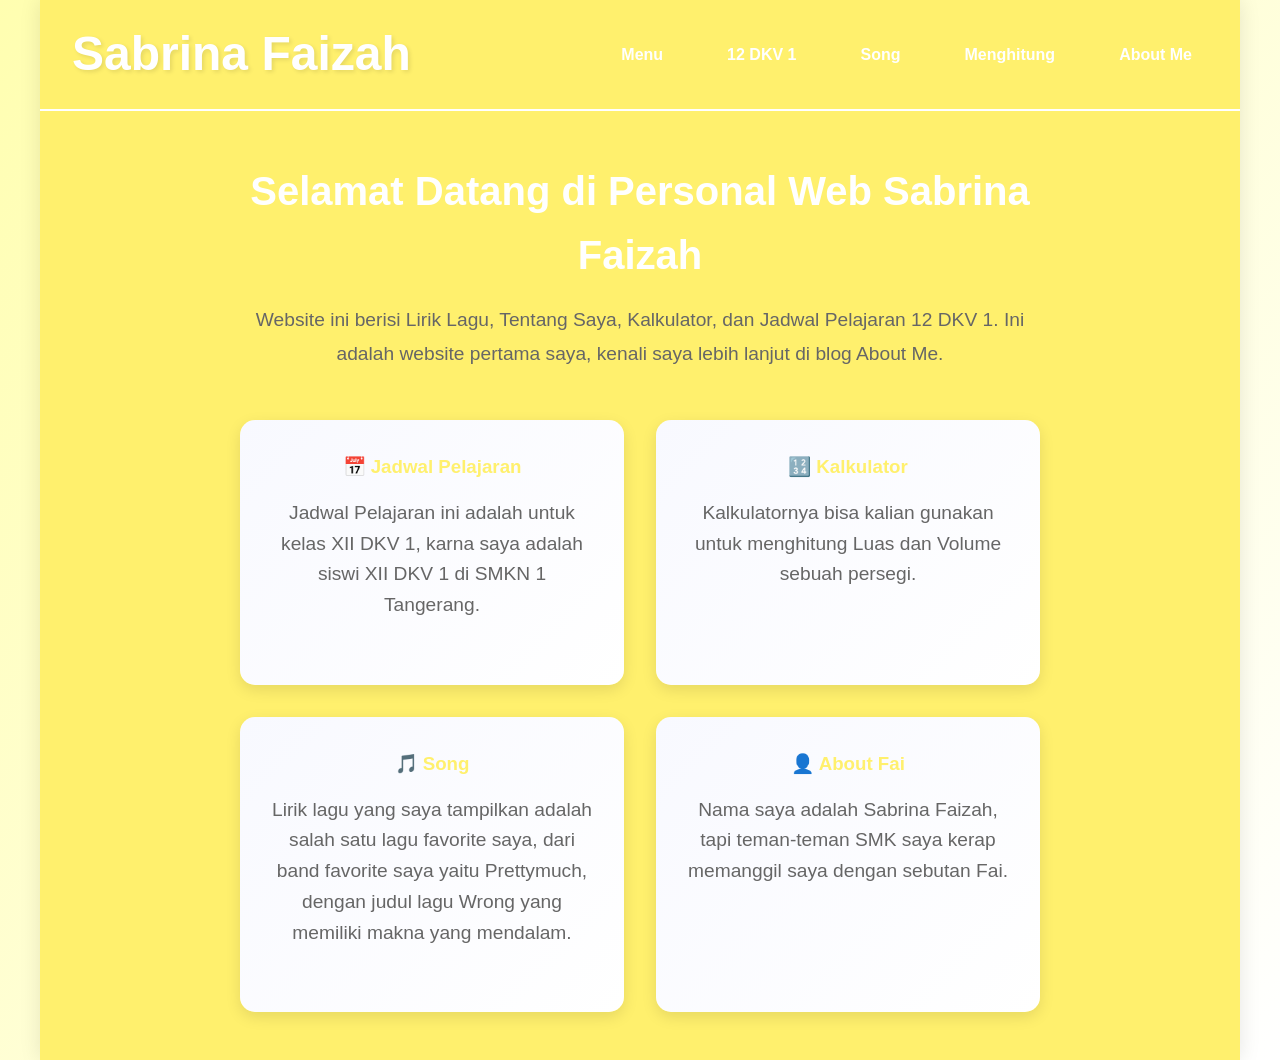
<file: index.html>
<!DOCTYPE html>
<html lang="id">
<head>
    <meta charset="UTF-8">
    <meta name="viewport" content="width=device-width, initial-scale=1.0">
    <title>Sabrina Faizah</title>
    <link rel="stylesheet" href="gaya.css">
</head>
<body>
    <div class="container">
        <!-- Header -->
        <header class="header">
            <div class="nav-container">
                <a href="index.html" class="logo">Sabrina Faizah</a>

                <!-- Desktop Menu -->
                <nav class="desktop-nav">
                    <ul class="nav-menu">
                        <li class="nav-item">
                            <a href="index.html" class="nav-link">Menu</a>
                        </li>
                        <li class="nav-item">
                            <a href="Jadwal Pelajaran XII DKV 1.html" class="nav-link">12 DKV 1</a>
                        </li>
                        <li class="nav-item">
                            <a href="Wrong - Prettymuch.html" class="nav-link">Song</a>
                        </li>
                        <li class="nav-item">
                            <a href="#" class="nav-link">Menghitung</a>
                            <div class="dropdown">
                                <a href="Hitung Luas.html" class="dropdown-link">Luas Persegi</a>
                                <a href="Hitung Volume.html" class="dropdown-link">Volume Kotak</a>
                            </div>
                        </li>
                        <li class="nav-item">
                            <a href="About Sabrina.html" class="nav-link">About Me</a>
                        </li>
                    </ul>
                </nav>

                <!-- Hamburger Menu -->
                <div class="hamburger" id="hamburger">
                    <span></span>
                    <span></span>
                    <span></span>
                </div>
            </div>
        </header>

        <!-- Mobile Menu -->
        <div class="mobile-menu" id="mobileMenu">
            <ul>
                <li><a href="index.html">Menu</a></li>
                <li><a href="Jadwal Pelajaran XII DKV 1.html">12 DKV 1</a></li>
                <li><a href="Wrong - Prettymuch.html">Song</a></li>
                <li>
                    <a href="#" onclick="toggleSubmenu(event)">Menghitung</a>
                    <ul class="mobile-submenu" id="submenu" style="display: none;">
                        <li><a href="Hitung Luas.html">Luas Persegi</a></li>
                        <li><a href="Hitung Volume.html">Volume Kotak</a></li>
                    </ul>
                </li>
                <li><a href="About Sabrina.html">About Me</a></li>
            </ul>
        </div>

        <!-- Overlay -->
        <div class="overlay" id="overlay"></div>

        <!-- Main Content -->
        <main class="main-content">
            <section class="welcome-section">
                <h1>Selamat Datang di Personal Web Sabrina Faizah</h1>
                <p>Website ini berisi Lirik Lagu, Tentang Saya, Kalkulator, dan Jadwal Pelajaran 12 DKV 1. Ini adalah website pertama saya, kenali saya lebih lanjut di blog About Me.</p>

                <div class="content-grid">
                    <div class="content-card">
                        <h3>📅 Jadwal Pelajaran</h3>
                        <p>Jadwal Pelajaran ini adalah untuk kelas XII DKV 1, karna saya adalah siswi XII DKV 1 di SMKN 1 Tangerang.</p>
                    </div>
                    <div class="content-card">
                        <h3>🔢 Kalkulator</h3>
                        <p>Kalkulatornya bisa kalian gunakan untuk menghitung Luas dan Volume sebuah persegi.</p>
                    </div>
                    <div class="content-card">
                        <h3>🎵 Song</h3>
                        <p>Lirik lagu yang saya tampilkan adalah salah satu lagu favorite saya, dari band favorite saya yaitu Prettymuch, dengan judul lagu Wrong yang memiliki makna yang mendalam.</p>
                    </div>
                    <div class="content-card">
                        <h3>👤 About Fai</h3>
                        <p>Nama saya adalah Sabrina Faizah, tapi teman-teman SMK saya kerap memanggil saya dengan sebutan Fai.</p>
                    </div>
                </div>
            </section>
        </main>
    </div>

    <script src="kode.js"></script>
</body>
</html>
</file>
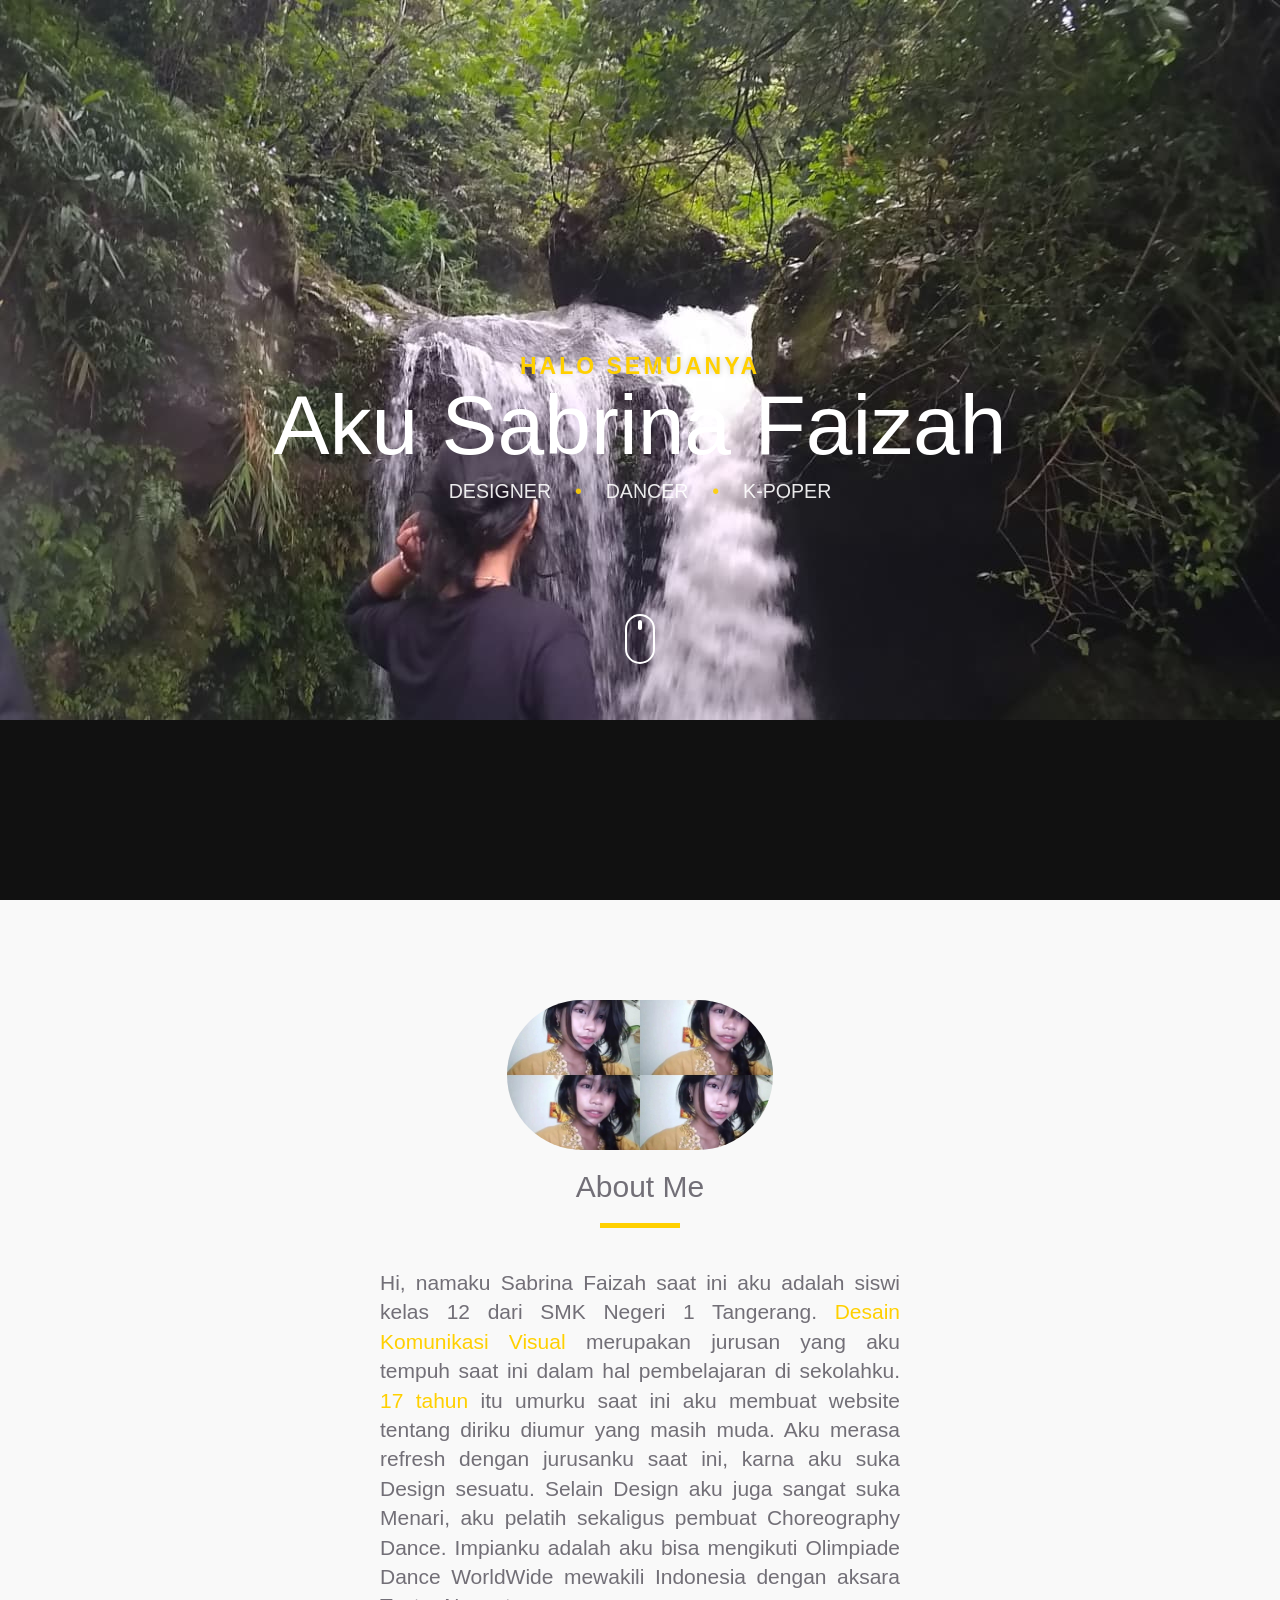
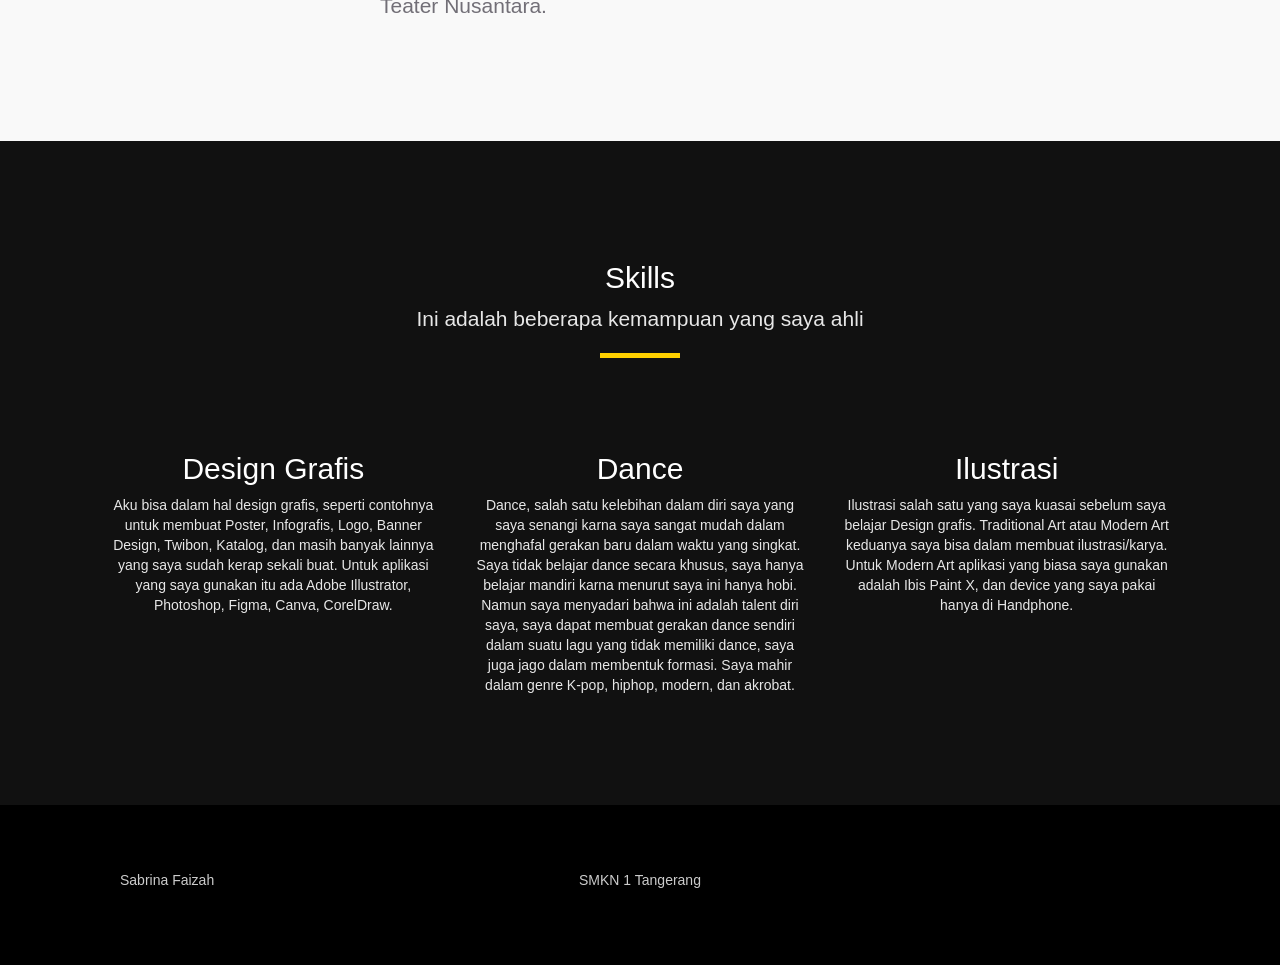
<file: About Sabrina.html>
<!DOCTYPE html>

<html lang="en">
<head>
    <meta charset="utf-8">
    <meta content="IE=edge" http-equiv="X-UA-Compatible">
    <meta content="width=device-width, initial-scale=1" name="viewport">
    <!-- The above 3 meta tags *must* come first in the head; any other head content must come *after* these tags -->
    <meta content="" name="description">
    <meta content="" name="author">
    <link href="../../favicon.ico" rel="icon">

    <title>ClearCareer</title><!-- Bootstrap core CSS -->
    <link crossorigin="anonymous" href=
    "https://maxcdn.bootstrapcdn.com/bootstrap/3.3.6/css/bootstrap.min.css"
    integrity=
    "sha384-1q8mTJOASx8j1Au+a5WDVnPi2lkFfwwEAa8hDDdjZlpLegxhjVME1fgjWPGmkzs7"
    rel="stylesheet"><!-- FontAwesome Icon Font -->
    <link href=
    "https://maxcdn.bootstrapcdn.com/font-awesome/4.4.0/css/font-awesome.min.css"
    rel="stylesheet"><!-- LinearIcons Icon Font -->
    <link href="https://cdn.linearicons.com/free/1.0.0/icon-font.min.css" rel=
    "stylesheet"><!-- Main Stylesheet -->
    <link href="css/style.css" rel="stylesheet"><!-- Timeline CSS -->
    <link href="css/timeline.css" rel="stylesheet">
</head>

<body>
    <!-- INTRO SECTION -->


    <section class="section-image">
        <div class="img-overlay"></div>
        <a href="https://github.com/izzydoesizzy/resumetemplate" target="_blank"><img style="position: absolute; top: 0; right: 0; border: 0;" src="faicurug.jpeg" data-canonical-src="https://s3.amazonaws.com/github/ribbons/forkme_right_green_007200.png"></a>
            <div class="intro">
                <div class="row">
                    <div class="col-md-12">
                        <h5>Halo Semuanya</h5>


                        <h1>Aku Sabrina Faizah</h1>


                        <p class="intro-desc"><span>Designer</span>
                        <span class="colour-splash">•</span>
                        <span>Dancer</span> <span class=
                        "colour-splash">•</span> <span>K-poper</span></p>
                    </div>
                    <!-- /col-md-12 -->
                </div>


                <div class="row">
                    <div class="col-md-8 col-md-offset-2">
                     
                    </div><!-- /col-md-8 -->
                </div><!-- /row -->
                


                <div class="bottom">
                    <a href="#about">
                    <div class="mouse-icon">
                        <div class="scroll">
                        </div>
                    </div></a>
                </div>
            </div><!-- /intro -->
    </section>
    
    
    <!-- ABOUT SECTION -->
    <section class="section-primary" id="about">
        <div class="container">
            <div class="row">
                <div class="col-md-6 col-md-offset-3 text-center">
                    <img class="profilepic" src=
                    "fai.png">

                    <h2>About Me</h2>

                    <hr>


                    <p class="lead">Hi, namaku Sabrina Faizah saat ini aku adalah siswi 
                    kelas 12 dari SMK Negeri 1 Tangerang. <span>Desain Komunikasi Visual</span>
                    merupakan jurusan yang aku tempuh saat ini dalam hal pembelajaran 
                    di sekolahku. <span>17 tahun</span> itu umurku saat ini aku membuat
                    website tentang diriku diumur yang masih muda. Aku merasa refresh 
                    dengan jurusanku saat ini, karna aku suka Design sesuatu. Selain 
                    Design aku juga sangat suka Menari, aku pelatih sekaligus pembuat
                    Choreography Dance. Impianku adalah aku bisa mengikuti Olimpiade Dance
                    WorldWide mewakili Indonesia dengan aksara Teater Nusantara.</p>
                </div><!-- /col-md-6 -->
            </div><!-- / row -->
        </div><!-- /container -->
    </section>
    <!-- SKILLS SECTION -->


    <section class="section-image" id="skills">
        <div class="img-overlay"></div>


        <div class="container">
            <div class="row">
                <div class="col-md-12 section-heading">
                    <h2>Skills</h2>


                    <p class="lead">Ini adalah beberapa kemampuan yang saya ahli</p>

                    <hr>
                </div>
            </div>


            <div class="row">
                <div class="col-md-4 text-center">
                    <span class="lnr lnr-user"></span>

                    <h2>Design Grafis</h2>


                    <p>Aku bisa dalam hal design grafis, seperti contohnya
                    untuk membuat Poster, Infografis, Logo, Banner Design,
                    Twibon, Katalog, dan masih banyak lainnya yang saya 
                    sudah kerap sekali buat. Untuk aplikasi yang saya gunakan
                    itu ada Adobe Illustrator, Photoshop, Figma, Canva, CorelDraw.</p>
                </div>


                <div class="col-md-4 text-center">
                    <span class="lnr lnr-star"></span>

                    <h2>Dance</h2>


                    <p>Dance, salah satu kelebihan dalam diri saya yang saya senangi
                    karna saya sangat mudah dalam menghafal gerakan baru dalam waktu
                    yang singkat. Saya tidak belajar dance secara khusus, saya hanya
                    belajar mandiri karna menurut saya ini hanya hobi. Namun saya 
                    menyadari bahwa ini adalah talent diri saya, saya dapat membuat 
                    gerakan dance sendiri dalam suatu lagu yang tidak memiliki dance,
                    saya juga jago dalam membentuk formasi. Saya mahir dalam genre K-pop,
                    hiphop, modern, dan akrobat.</p>
                </div>


                <div class="col-md-4 text-center">
                    <span class="lnr lnr-diamond"></span>

                    <h2>Ilustrasi</h2>


                    <p>Ilustrasi salah satu yang saya kuasai sebelum saya belajar
                    Design grafis. Traditional Art atau Modern Art keduanya saya
                    bisa dalam membuat ilustrasi/karya. Untuk Modern Art aplikasi
                    yang biasa saya gunakan adalah Ibis Paint X, dan device yang
                    saya pakai hanya di Handphone.</p>
                </div>
            </div> <!-- / row -->
        </div><!-- /container -->
    </section>

    <!-- FOOTER SECTION -->

    <footer class="footer">
        <div class="container">
            <div class="row">
                <div class="col-md-4">
                    <p>Sabrina Faizah</p>
                </div>


                <div class="col-md-4 text-center">
                    <p>SMKN 1 Tangerang</a></p>
                </div>
            </div><!-- /row -->
        </div><!-- /container -->
    </footer>
    <!-- Bootstrap core JavaScript
    ================================================== -->
    <!-- Placed at the end of the document so the pages load faster -->
    <script src=
    "https://ajax.googleapis.com/ajax/libs/jquery/1.11.3/jquery.min.js">
    </script> 
    <script>
    window.jQuery || document.write('<script src="../../assets/js/vendor/jquery.min.js"><\/script>')
    </script> 
    <script src="js/bootstrap.min.js">
    </script> 
    <script src="js/scripts.js">
    </script>
</body>
</html>
</file>
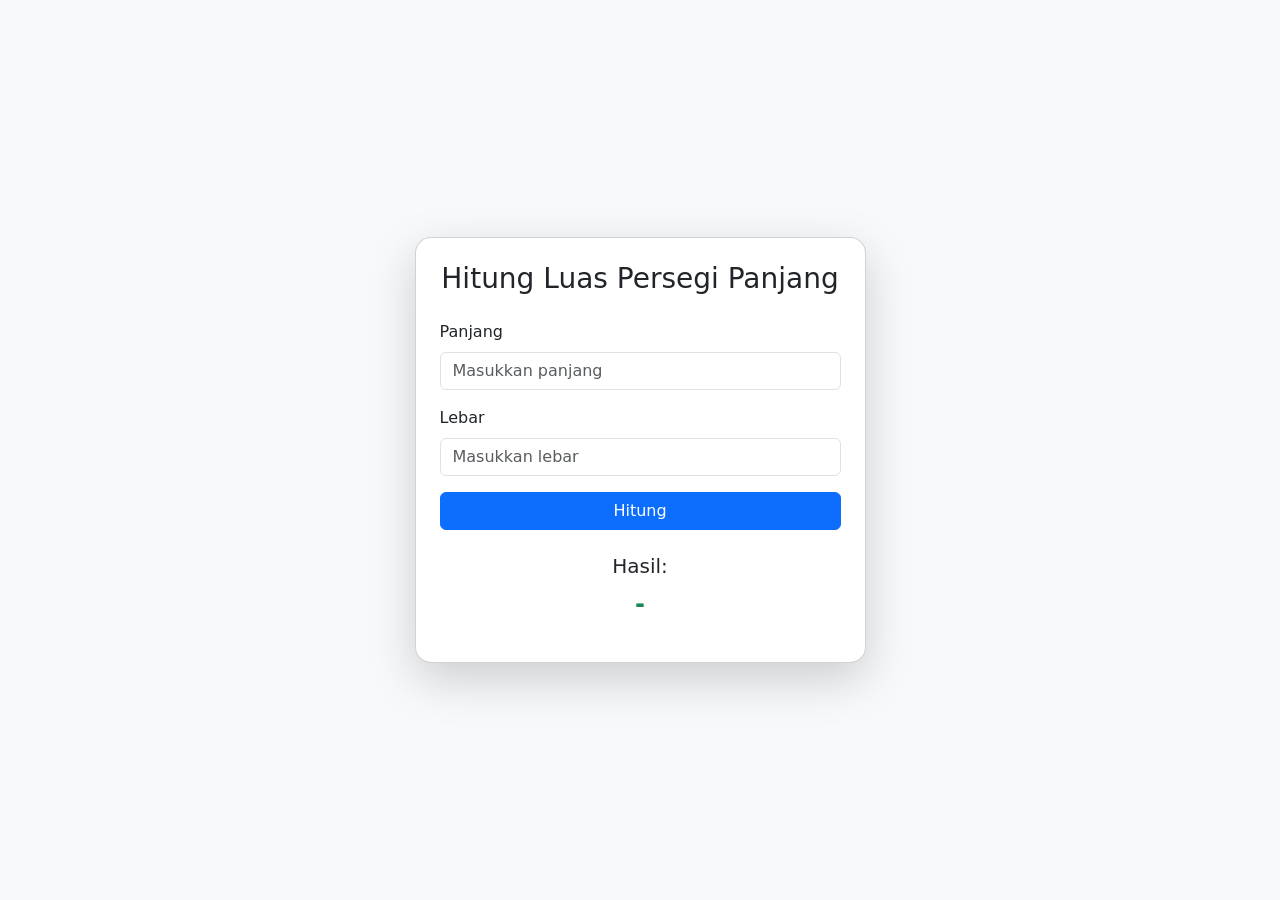
<file: Hitung Luas.html>
<!DOCTYPE html>
<html lang="id">
<head>
  <meta charset="UTF-8">
  <meta name="viewport" content="width=device-width, initial-scale=1.0">
  <title>Hitung Luas Persegi Panjang</title>
  <!-- Bootstrap CSS -->
  <link href="https://cdn.jsdelivr.net/npm/bootstrap@5.3.3/dist/css/bootstrap.min.css" rel="stylesheet">
</head>
<body class="bg-light d-flex align-items-center justify-content-center vh-100">

  <div class="container">
    <div class="row justify-content-center">
      <div class="col-md-5">
        <div class="card shadow-lg rounded-4">
          <div class="card-body p-4">
            <h3 class="card-title text-center mb-4">Hitung Luas Persegi Panjang</h3>
            <form id="luasForm">
              <div class="mb-3">
                <label for="panjang" class="form-label">Panjang</label>
                <input type="number" class="form-control" id="panjang" placeholder="Masukkan panjang" required>
              </div>
              <div class="mb-3">
                <label for="lebar" class="form-label">Lebar</label>
                <input type="number" class="form-control" id="lebar" placeholder="Masukkan lebar" required>
              </div>
              <button type="submit" class="btn btn-primary w-100">Hitung</button>
            </form>

            <div class="mt-4 text-center">
              <h5>Hasil:</h5>
              <p id="hasil" class="fw-bold fs-4 text-success">-</p>
            </div>
          </div>
        </div>
      </div>
    </div>
  </div>

  <!-- Bootstrap JS -->
  <script src="https://cdn.jsdelivr.net/npm/bootstrap@5.3.3/dist/js/bootstrap.bundle.min.js"></script>

  <!-- JavaScript -->
  <script>
    document.getElementById("luasForm").addEventListener("submit", function(e) {
      e.preventDefault();
      const panjang = parseFloat(document.getElementById("panjang").value);
      const lebar = parseFloat(document.getElementById("lebar").value);

      if (panjang > 0 && lebar > 0) {
        const luas = panjang * lebar;
        document.getElementById("hasil").textContent = luas;
      } else {
        document.getElementById("hasil").textContent = "Masukkan angka yang valid!";
      }
    });
  </script>
</body>
</html>
</file>
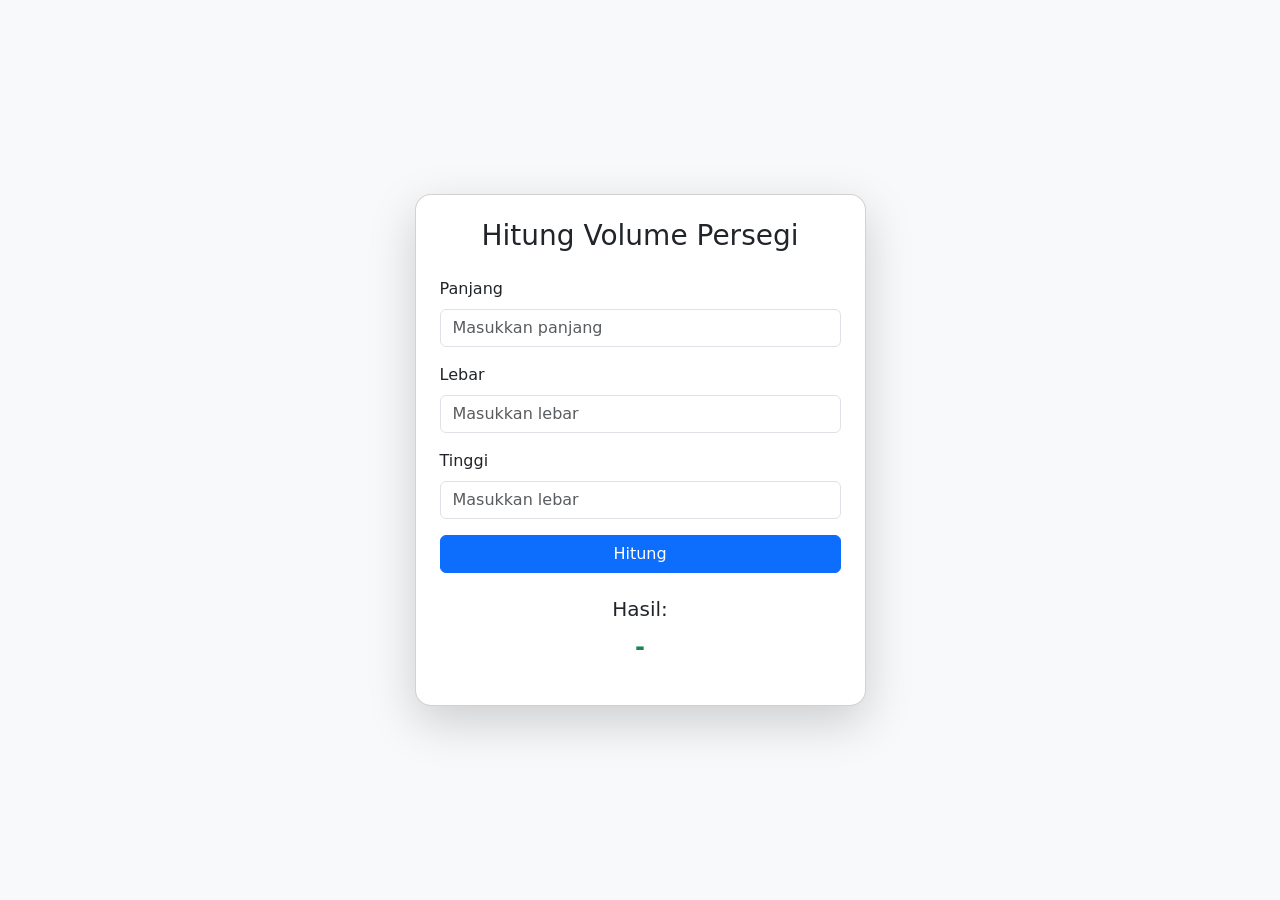
<file: Hitung Volume.html>
<!DOCTYPE html>
<html lang="id">
    <style>
    body {
      background: hsl(51, 100%, 90%);
      color: #ffffff;
      padding: 20px;
      line-height: 1.6;
    }
    </style>
<head>
  <meta charset="UTF-8">
  <meta name="viewport" content="width=device-width, initial-scale=1.0">
  <title>Hitung Volume Persegi</title>
  <!-- Bootstrap CSS -->
  <link href="https://cdn.jsdelivr.net/npm/bootstrap@5.3.3/dist/css/bootstrap.min.css" rel="stylesheet">
</head>
<body class="bg-light d-flex align-items-center justify-content-center vh-100">

  <div class="container">
    <div class="row justify-content-center">
      <div class="col-md-5">
        <div class="card shadow-lg rounded-4">
          <div class="card-body p-4">
            <h3 class="card-title text-center mb-4">Hitung Volume Persegi</h3>
            <form id="luasForm">
              <div class="mb-3">
                <label for="panjang" class="form-label">Panjang</label>
                <input type="number" class="form-control" id="panjang" placeholder="Masukkan panjang" required>
              </div>
              <div class="mb-3">
                <label for="lebar" class="form-label">Lebar</label>
                <input type="number" class="form-control" id="lebar" placeholder="Masukkan lebar" required>
              </div>
              <div class="mb-3">
                <label for="lebar" class="form-label">Tinggi</label>
                <input type="number" class="form-control" id="lebar" placeholder="Masukkan lebar" required>
              </div>
              <button type="submit" class="btn btn-primary w-100">Hitung</button>
            </form>

            <div class="mt-4 text-center">
              <h5>Hasil:</h5>
              <p id="hasil" class="fw-bold fs-4 text-success">-</p>
            </div>
          </div>
        </div>
      </div>
    </div>
  </div>

  <!-- Bootstrap JS -->
  <script src="https://cdn.jsdelivr.net/npm/bootstrap@5.3.3/dist/js/bootstrap.bundle.min.js"></script>

  <!-- JavaScript -->
  <script>
    document.getElementById("luasForm").addEventListener("submit", function(e) {
      e.preventDefault();
      const panjang = parseFloat(document.getElementById("panjang").value);
      const lebar = parseFloat(document.getElementById("lebar").value);

      if (panjang > 0 && lebar > 0) {
        const luas = panjang * lebar;
        document.getElementById("hasil").textContent = luas;
      } else {
        document.getElementById("hasil").textContent = "Masukkan angka yang valid!";
      }
    });
  </script>
</body>
</html>
</file>
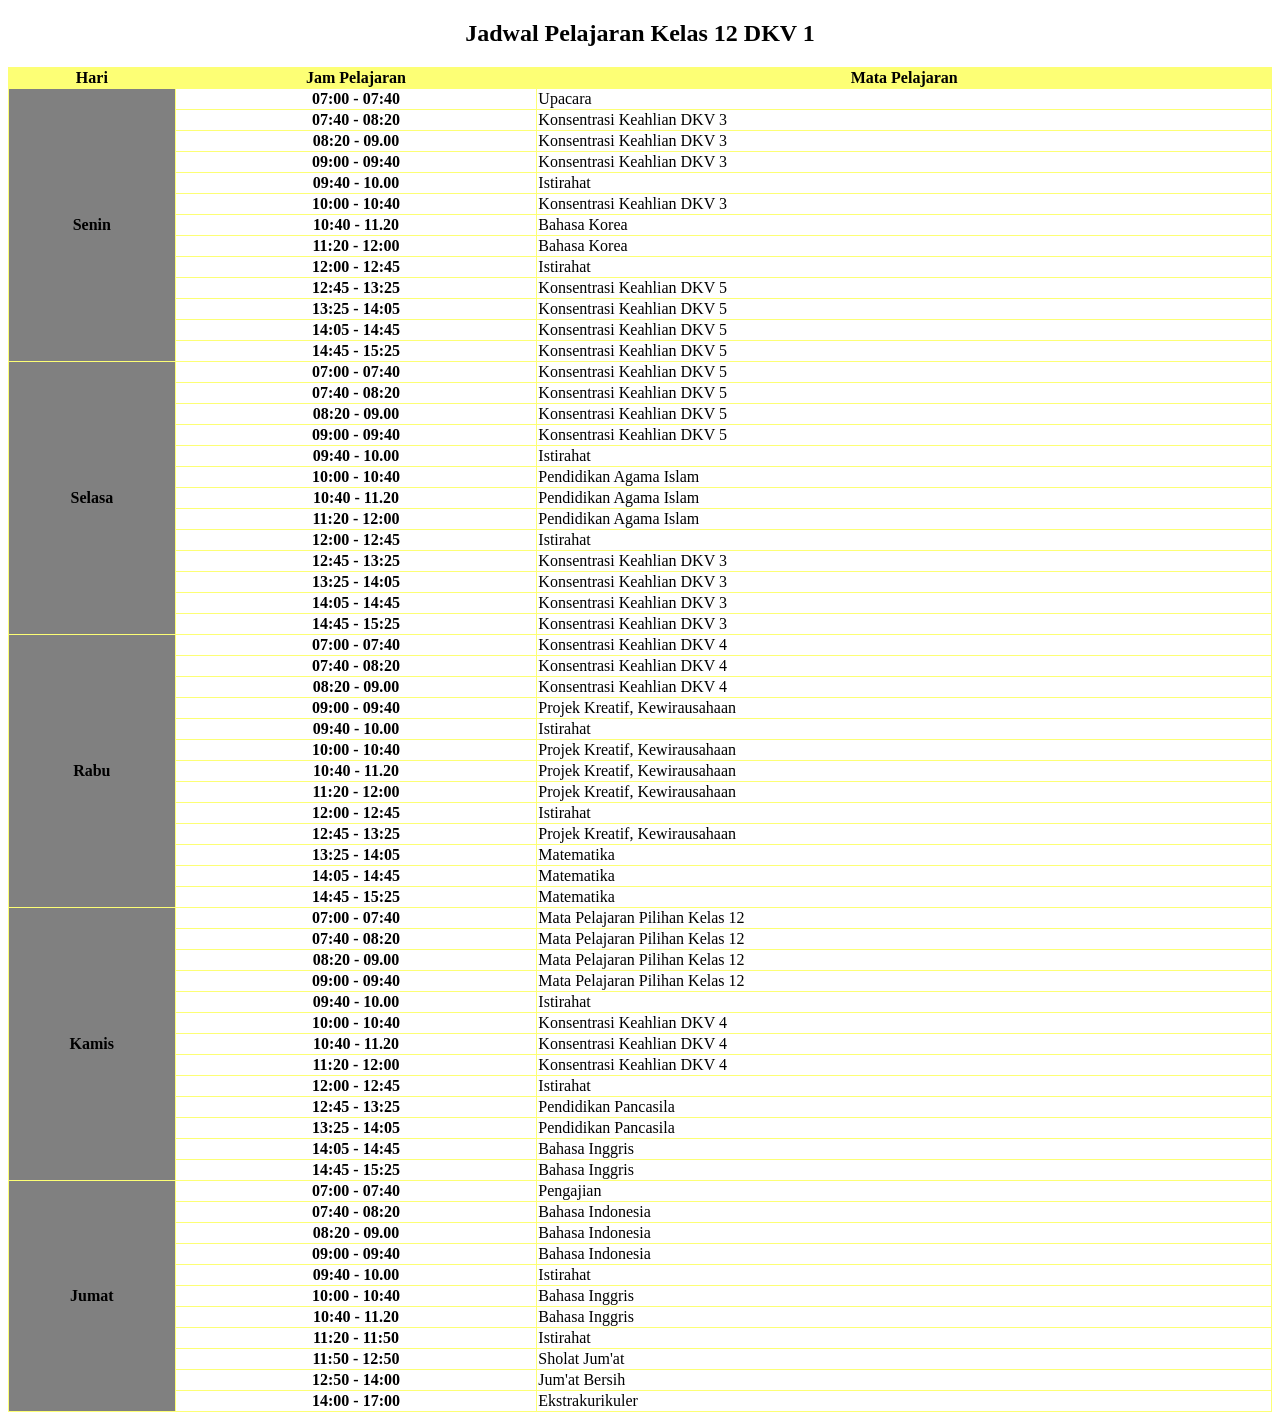
<file: Jadwal Pelajaran XII DKV 1.html>
<!DOCTYPE html>
<html>
<head>
<style>
table, th, td {
  border: 1px solid rgb(253, 255, 117);
  border-collapse: collapse;
}
</style>
</head>
<body>

<h2 style="text-align: center;">Jadwal Pelajaran Kelas 12 DKV 1</h2>

<table style="width:100%">
  <tr>
    <th style="background-color:rgb(253, 255, 117)">Hari</th>
    <th style="background-color: rgb(253, 255, 117)">Jam Pelajaran</th>
    <th style="background-color:rgb(253, 255, 117);">Mata Pelajaran</th>
  </tr>
  <tr>
    <th rowspan="13" style="background-color:grey;">Senin</th>
    <th>07:00 - 07:40</th>
    <td>Upacara</td>
  </tr>
  <tr>
    <th>07:40 - 08:20</th>
    <td>Konsentrasi Keahlian DKV 3</td>
  </tr>
  <tr>
    <th>08:20 - 09.00</th>
    <td>Konsentrasi Keahlian DKV 3</td>
  </tr>
  <tr>
    <th>09:00 - 09:40</th>
    <td>Konsentrasi Keahlian DKV 3</td>
  </tr>
   <tr>
    <th>09:40 - 10.00</th>
    <td>Istirahat</td>
  </tr>
   <tr>
    <th>10:00 - 10:40</th>
    <td>Konsentrasi Keahlian DKV 3</td>
  </tr>
   <tr>
    <th>10:40 - 11.20</th>
    <td>Bahasa Korea</td>
  </tr>
   <tr>
    <th>11:20 - 12:00</th>
    <td>Bahasa Korea</td>
  </tr>
   <tr>
    <th>12:00 - 12:45</th>
    <td>Istirahat</td>
  </tr>
   <tr>
    <th>12:45 - 13:25</th>
    <td>Konsentrasi Keahlian DKV 5</td>
  </tr>
   <tr>
    <th>13:25 - 14:05</th>
    <td>Konsentrasi Keahlian DKV 5</td>
  </tr>
   <tr>
    <th>14:05 - 14:45</th>
    <td>Konsentrasi Keahlian DKV 5</td>
  </tr>
   <tr>
    <th>14:45 - 15:25</th>
    <td>Konsentrasi Keahlian DKV 5</td>
  </tr>
  <tr>
    <th rowspan="13" style="background-color:grey;">Selasa</th>
    <th>07:00 - 07:40</th>
    <td>Konsentrasi Keahlian DKV 5</td>
  </tr>
  <tr>
    <th>07:40 - 08:20</th>
    <td>Konsentrasi Keahlian DKV 5</td>
  </tr>
  <tr>
    <th>08:20 - 09.00</th>
    <td>Konsentrasi Keahlian DKV 5</td>
  </tr>
  <tr>
    <th>09:00 - 09:40</th>
    <td>Konsentrasi Keahlian DKV 5</td>
  </tr>
   <tr>
    <th>09:40 - 10.00</th>
    <td>Istirahat</td>
  </tr>
   <tr>
    <th>10:00 - 10:40</th>
    <td>Pendidikan Agama Islam</td>
  </tr>
   <tr>
    <th>10:40 - 11.20</th>
    <td>Pendidikan Agama Islam</td>
  </tr>
   <tr>
    <th>11:20 - 12:00</th>
    <td>Pendidikan Agama Islam</td>
  </tr>
   <tr>
    <th>12:00 - 12:45</th>
    <td>Istirahat</td>
  </tr>
   <tr>
    <th>12:45 - 13:25</th>
    <td>Konsentrasi Keahlian DKV 3</td>
  </tr>
   <tr>
    <th>13:25 - 14:05</th>
    <td>Konsentrasi Keahlian DKV 3</td>
  </tr>
   <tr>
    <th>14:05 - 14:45</th>
    <td>Konsentrasi Keahlian DKV 3</td>
  </tr>
   <tr>
    <th>14:45 - 15:25</th>
    <td>Konsentrasi Keahlian DKV 3</td>
  </tr>
  <tr>
    <th rowspan="13" style="background-color:grey;">Rabu</th>
    <th>07:00 - 07:40</th>
    <td>Konsentrasi Keahlian DKV 4</td>
  </tr>
  <tr>
    <th>07:40 - 08:20</th>
    <td>Konsentrasi Keahlian DKV 4</td>
  </tr>
  <tr>
    <th>08:20 - 09.00</th>
    <td>Konsentrasi Keahlian DKV 4</td>
  </tr>
  <tr>
    <th>09:00 - 09:40</th>
    <td>Projek Kreatif, Kewirausahaan</td>
  </tr>
   <tr>
    <th>09:40 - 10.00</th>
    <td>Istirahat</td>
  </tr>
   <tr>
    <th>10:00 - 10:40</th>
    <td>Projek Kreatif, Kewirausahaan</td>
  </tr>
   <tr>
    <th>10:40 - 11.20</th>
    <td>Projek Kreatif, Kewirausahaan</td>
  </tr>
   <tr>
    <th>11:20 - 12:00</th>
    <td>Projek Kreatif, Kewirausahaan</td>
  </tr>
   <tr>
    <th>12:00 - 12:45</th>
    <td>Istirahat</td>
  </tr>
   <tr>
    <th>12:45 - 13:25</th>
    <td>Projek Kreatif, Kewirausahaan</td>
  </tr>
   <tr>
    <th>13:25 - 14:05</th>
    <td>Matematika</td>
  </tr>
   <tr>
    <th>14:05 - 14:45</th>
    <td>Matematika</td>
  </tr>
   <tr>
    <th>14:45 - 15:25</th>
    <td>Matematika</td>
  </tr>
  <tr>
    <th rowspan="13" style="background-color:grey;">Kamis</th>
    <th>07:00 - 07:40</th>
    <td>Mata Pelajaran Pilihan Kelas 12</td>
  </tr>
  <tr>
    <th>07:40 - 08:20</th>
    <td>Mata Pelajaran Pilihan Kelas 12</td>
  </tr>
  <tr>
    <th>08:20 - 09.00</th>
    <td>Mata Pelajaran Pilihan Kelas 12</td>
  </tr>
  <tr>
    <th>09:00 - 09:40</th>
    <td>Mata Pelajaran Pilihan Kelas 12</td>
  </tr>
   <tr>
    <th>09:40 - 10.00</th>
    <td>Istirahat</td>
  </tr>
   <tr>
    <th>10:00 - 10:40</th>
    <td>Konsentrasi Keahlian DKV 4</td>
  </tr>
   <tr>
    <th>10:40 - 11.20</th>
    <td>Konsentrasi Keahlian DKV 4</td>
  </tr>
   <tr>
    <th>11:20 - 12:00</th>
    <td>Konsentrasi Keahlian DKV 4</td>
  </tr>
   <tr>
    <th>12:00 - 12:45</th>
    <td>Istirahat</td>
  </tr>
   <tr>
    <th>12:45 - 13:25</th>
    <td>Pendidikan Pancasila</td>
  </tr>
   <tr>
    <th>13:25 - 14:05</th>
    <td>Pendidikan Pancasila</td>
  </tr>
   <tr>
    <th>14:05 - 14:45</th>
    <td>Bahasa Inggris</td>
  </tr>
   <tr>
    <th>14:45 - 15:25</th>
    <td>Bahasa Inggris</td>
  </tr>
  <tr>
    <th rowspan="13" style="background-color:grey;">Jumat</th>
    <th>07:00 - 07:40</th>
    <td>Pengajian</td>
  </tr>
  <tr>
    <th>07:40 - 08:20</th>
    <td>Bahasa Indonesia</td>
  </tr>
  <tr>
    <th>08:20 - 09.00</th>
    <td>Bahasa Indonesia</td>
  </tr>
  <tr>
    <th>09:00 - 09:40</th>
    <td>Bahasa Indonesia</td>
  </tr>
   <tr>
    <th>09:40 - 10.00</th>
    <td>Istirahat</td>
  </tr>
   <tr>
    <th>10:00 - 10:40</th>
    <td>Bahasa Inggris</td>
  </tr>
   <tr>
    <th>10:40 - 11.20</th>
    <td>Bahasa Inggris</td>
  </tr>
   <tr>
    <th>11:20 - 11:50</th>
    <td>Istirahat</td>
  </tr>
   <tr>
    <th>11:50 - 12:50</th>
    <td>Sholat Jum'at</td>
  </tr>
   <tr>
    <th>12:50 - 14:00</th>
    <td>Jum'at Bersih</td>
  </tr>
   <tr>
    <th>14:00 - 17:00</th>
    <td>Ekstrakurikuler</td>
  </tr>
</table>
</body>
</html>
</file>
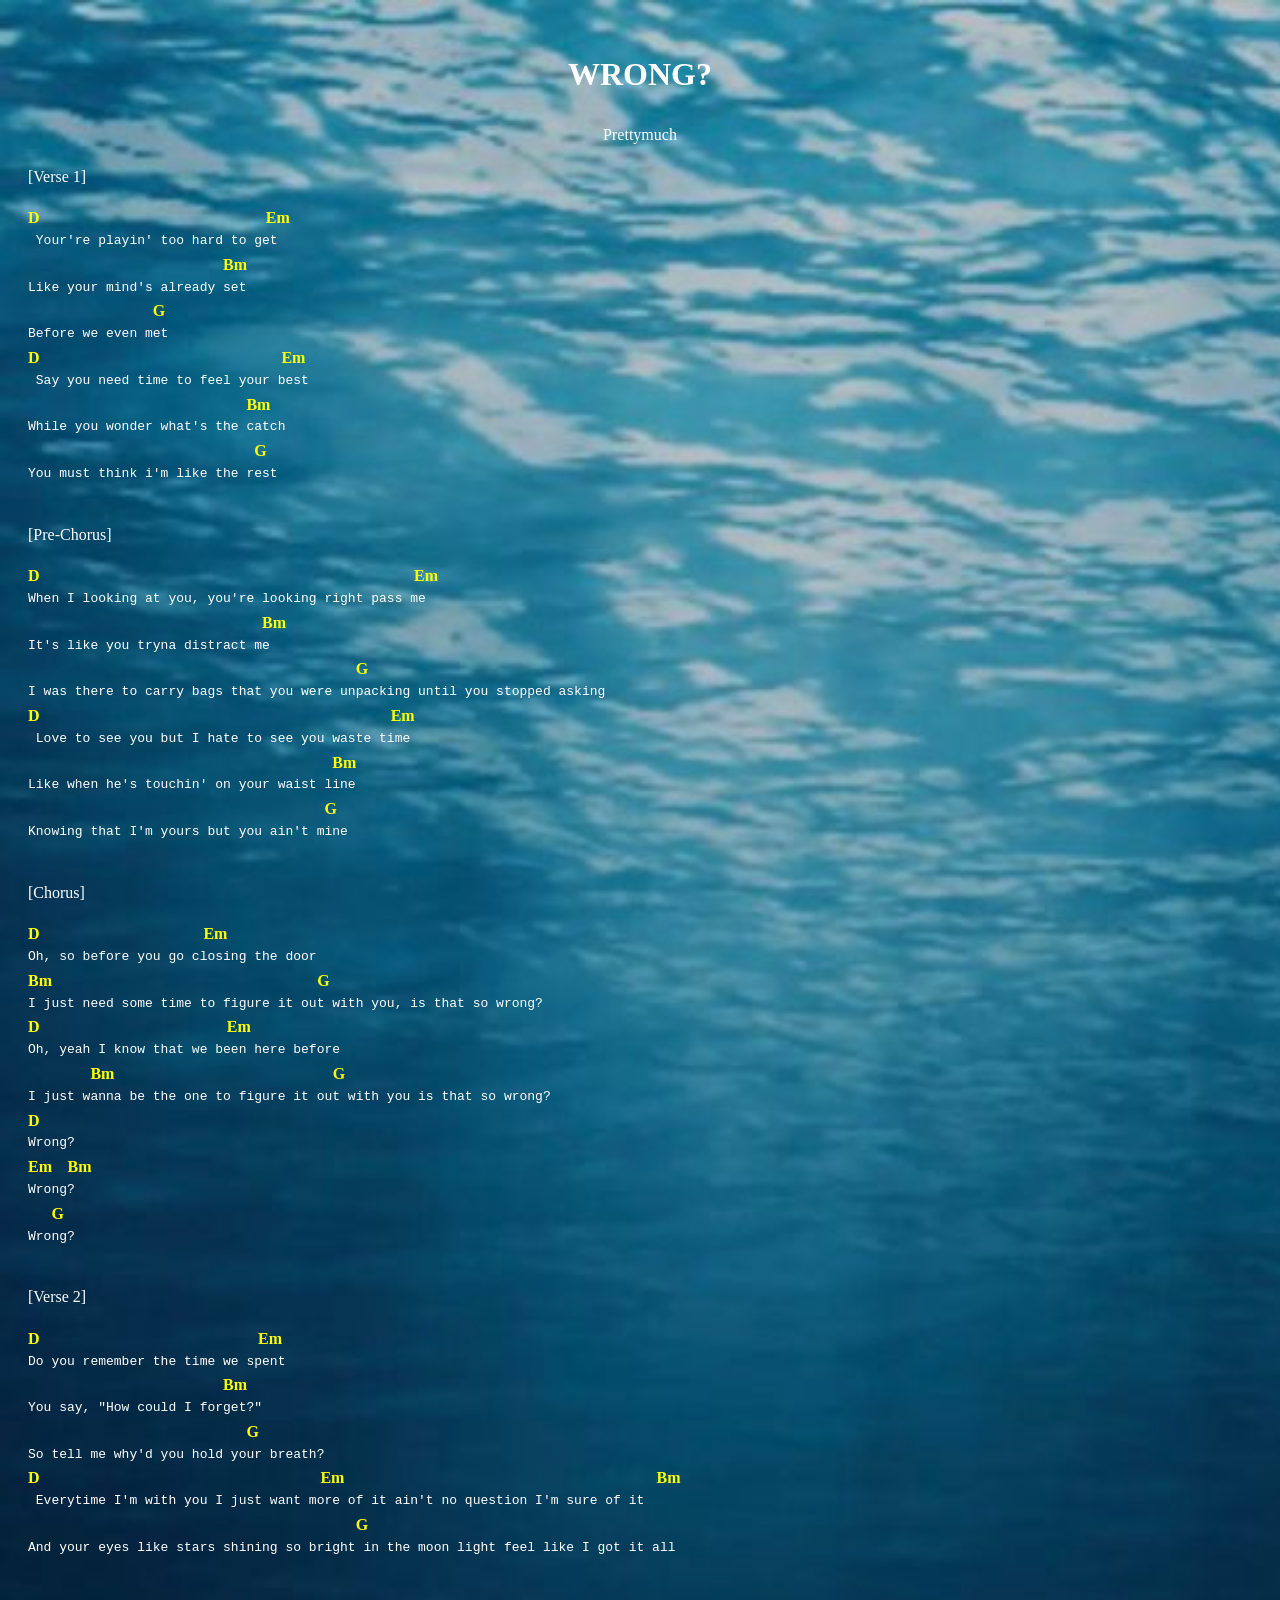
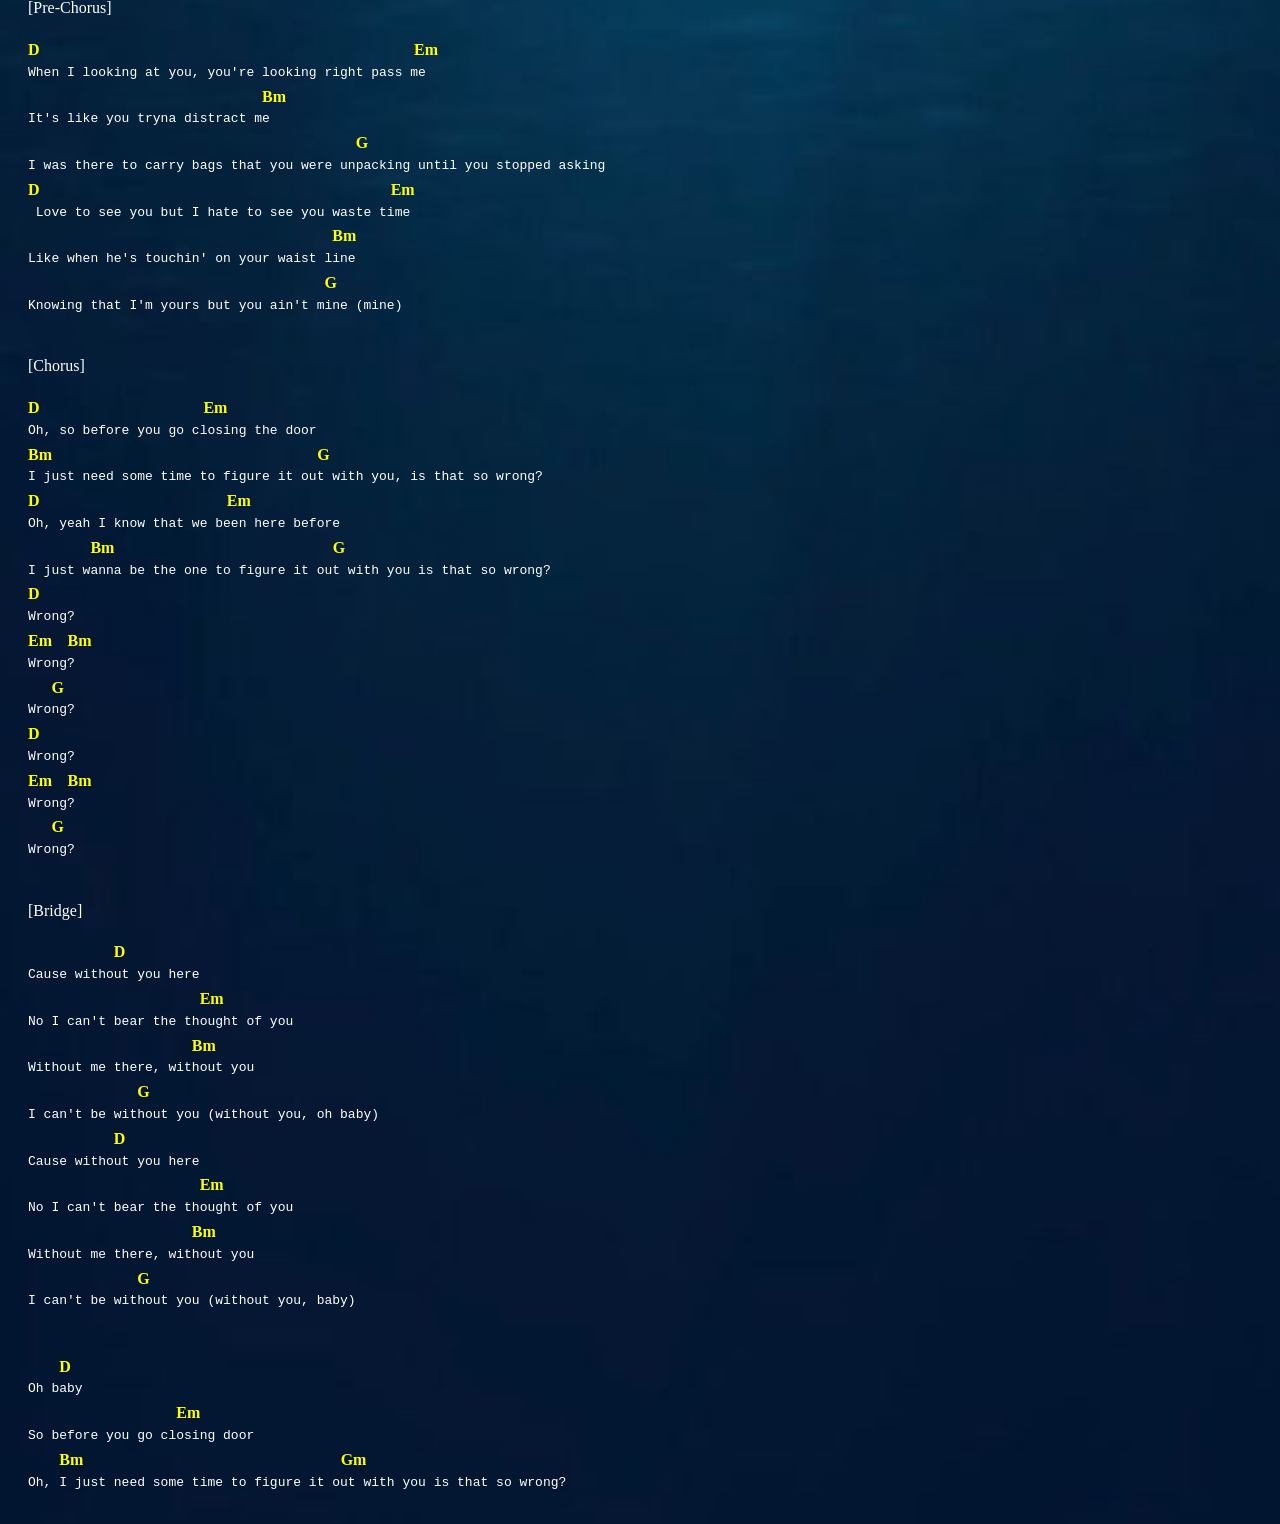
<file: Wrong - Prettymuch.html>
<!DOCTYPE html>
<html>
<head>
<title>Lirik & Chord Wrong - Prettymuch</title>
<style>
    body {
      background: #fff8ce;
      color: #ffffff;
      font-family: 'Times New Roman';
      font-size: "20";
      padding: 20px;
      line-height: 1.6;
    }

  .chord {
    color: #ffff00; /* Warna teks untuk akord */
    font-weight: bold; /* Akord akan tebal */
    font-family: 'Times New Roman';
    font-size: "12";
  }

  body {
    background-image: url(laut\ gelap.jpg);
    background-repeat: no-repeat;
    background-attachment: scroll;  
    background-size: cover;
}

</style>
</head>
<body>

<h1 style="text-align:center"> WRONG?</h1>
<h1 style="font-size: 30"></h1>
<p style="text-align:center">Prettymuch</p>
<p style="font-size: 20;"></p>


<p>[Verse 1]</p>
<pre>
<span class="chord">D</span>                             <span class="chord">Em</span>
 Your're playin' too hard to get
                         <span class="chord">Bm</span>
Like your mind's already set
                <span class="chord">G</span>
Before we even met
<span class="chord">D</span>                               <span class="chord">Em</span>
 Say you need time to feel your best
                            <span class="chord">Bm</span>
While you wonder what's the catch
                             <span class="chord">G</span>
You must think i'm like the rest

</pre>


<p>[Pre-Chorus]</p>
<pre>
<span class="chord">D</span>                                                <span class="chord">Em</span>
When I looking at you, you're looking right pass me
                              <span class="chord">Bm</span>
It's like you tryna distract me
                                          <span class="chord">G</span>
I was there to carry bags that you were unpacking until you stopped asking
<span class="chord">D</span>                                             <span class="chord">Em</span> 
 Love to see you but I hate to see you waste time
                                       <span class="chord">Bm</span>  
Like when he's touchin' on your waist line
                                      <span class="chord">G</span>  
Knowing that I'm yours but you ain't mine

</pre>


<p>[Chorus]</p>
<pre>
<span class="chord">D</span>                     <span class="chord">Em</span>
Oh, so before you go closing the door
<span class="chord">Bm</span>                                  <span class="chord">G</span>
I just need some time to figure it out with you, is that so wrong?
<span class="chord">D</span>                        <span class="chord">Em</span>
Oh, yeah I know that we been here before
        <span class="chord">Bm</span>                            <span class="chord">G</span>
I just wanna be the one to figure it out with you is that so wrong?
<span class="chord">D</span> 
Wrong?
<span class="chord">Em</span>  <span class="chord">Bm</span>
Wrong?
   <span class="chord">G</span>
Wrong?

</pre>


<p>[Verse 2]</p>
<pre>
<span class="chord">D</span>                            <span class="chord">Em</span>
Do you remember the time we spent
                         <span class="chord">Bm</span> 
You say, "How could I forget?"
                            <span class="chord">G</span>
So tell me why'd you hold your breath?
<span class="chord">D</span>                                    <span class="chord">Em</span>                                        <span class="chord">Bm</span> 
 Everytime I'm with you I just want more of it ain't no question I'm sure of it
                                          <span class="chord">G</span>
And your eyes like stars shining so bright in the moon light feel like I got it all

</pre>

<p>[Pre-Chorus]</p>
<pre>
<span class="chord">D</span>                                                <span class="chord">Em</span>
When I looking at you, you're looking right pass me
                              <span class="chord">Bm</span>
It's like you tryna distract me
                                          <span class="chord">G</span>
I was there to carry bags that you were unpacking until you stopped asking
<span class="chord">D</span>                                             <span class="chord">Em</span> 
 Love to see you but I hate to see you waste time
                                       <span class="chord">Bm</span>  
Like when he's touchin' on your waist line
                                      <span class="chord">G</span>  
Knowing that I'm yours but you ain't mine (mine)

</pre>


<p>[Chorus]</p>
<pre>
<span class="chord">D</span>                     <span class="chord">Em</span>
Oh, so before you go closing the door
<span class="chord">Bm</span>                                  <span class="chord">G</span>
I just need some time to figure it out with you, is that so wrong?
<span class="chord">D</span>                        <span class="chord">Em</span>
Oh, yeah I know that we been here before
        <span class="chord">Bm</span>                            <span class="chord">G</span>
I just wanna be the one to figure it out with you is that so wrong?
<span class="chord">D</span> 
Wrong?
<span class="chord">Em</span>  <span class="chord">Bm</span>
Wrong?
   <span class="chord">G</span>
Wrong?
<span class="chord">D</span> 
Wrong?
<span class="chord">Em</span>  <span class="chord">Bm</span>
Wrong?
   <span class="chord">G</span>
Wrong?

</pre>


<p>[Bridge]</p>
<pre>
           <span class="chord">D</span> 
Cause without you here
                      <span class="chord">Em</span> 
No I can't bear the thought of you
                     <span class="chord">Bm</span>
Without me there, without you
              <span class="chord">G</span>
I can't be without you (without you, oh baby)
           <span class="chord">D</span> 
Cause without you here
                      <span class="chord">Em</span> 
No I can't bear the thought of you
                     <span class="chord">Bm</span>
Without me there, without you
              <span class="chord">G</span>
I can't be without you (without you, baby)


    <span class="chord">D</span> 
Oh baby
                   <span class="chord">Em</span>
So before you go closing door
    <span class="chord">Bm</span>                                 <span class="chord">Gm</span>
Oh, I just need some time to figure it out with you is that so wrong?
</pre>



</body>
</html>
</file>
<file: gaya.css>
* {
    margin: 0;
    padding: 0;
    box-sizing: border-box;
}

body {
    font-family: Arial, sans-serif;
    line-height: 1.6;
    background: linear-gradient(135deg, #fffeb0 0%, #ffffff 100%);
    min-height: 100vh;
}

.container {
    max-width: 1200px;
    margin: 0 auto;
    background: rgb(255, 240, 109);
    min-height: 100vh;
    box-shadow: 0 0 20px rgba(0,0,0,0.1);
}

/* Header Styles */
.header {
    background: rgb(255, 240, 109);
    backdrop-filter: blur(10px);
    padding: 1rem 2rem;
    position: sticky;
    top: 0;
    z-index: 1000;
    border-bottom: 2px solid #ffffff;
}

.nav-container {
    display: flex;
    justify-content: space-between;
    align-items: center;
}

.logo {
    font-size: 3rem;
    font-weight: bold;
    color: rgb(255, 255, 255);
    text-decoration: none;
    text-shadow: 2px 2px 4px rgba(0,0,0,0.1);
}

.nav-menu {
    display: flex;
    list-style: none;
    gap: 2rem;
}

.nav-item {
    position: relative;
}

.nav-link {
    text-decoration: none;
    color: #ffffff;
    padding: 1rem 1rem;
    border-radius: 5px;
    transition: all 0.3s ease;
    font-weight: 800;
}

.nav-link:hover {
    background: #ffffff;
    color: rgb(0, 0, 0);
    transform: translateY(-2px);
}

/* Dropdown Styles */
.dropdown {
    position: absolute;
    top: 100%;
    left: 0;
    background: white;
    min-width: 200px;
    box-shadow: 0 5px 15px rgba(0,0,0,0.2);
    border-radius: 5px;
    opacity: 0;
    visibility: hidden;
    transform: translateY(-10px);
    transition: all 0.3s ease;
    z-index: 1001;
}

.nav-item:hover .dropdown {
    opacity: 1;
    visibility: visible;
    transform: translateY(0);
}

.dropdown-link {
    display: block;
    padding: 0.75rem 1rem;
    color: #333;
    text-decoration: none;
    transition: all 0.3s ease;
}

.dropdown-link:hover {
    background: #f8f9ff;
    color: rgb(255, 240, 109);
    padding-left: 1.5rem;
}

/* Hamburger Menu */
.hamburger {
    display: none;
    flex-direction: column;
    cursor: pointer;
    padding: 0.5rem;
}

.hamburger span {
    width: 25px;
    height: 3px;
    background: #333;
    margin: 3px 0;
    transition: 0.3s;
    border-radius: 2px;
}

.hamburger.active span:nth-child(1) {
    transform: rotate(-45deg) translate(-5px, 6px);
}

.hamburger.active span:nth-child(2) {
    opacity: 0;
}

.hamburger.active span:nth-child(3) {
    transform: rotate(45deg) translate(-5px, -6px);
}

/* Mobile Menu */
.mobile-menu {
    display: none;
    position: fixed;
    top: 0;
    right: -100%;
    width: 300px;
    height: 100vh;
    background: white;
    box-shadow: -5px 0 15px rgba(0,0,0,0.2);
    transition: right 0.3s ease;
    z-index: 1002;
    padding-top: 80px;
}

.mobile-menu.active {
    right: 0;
}

.mobile-menu ul {
    list-style: none;
    padding: 0;
}

.mobile-menu li {
    border-bottom: 1px solid #eee;
}

.mobile-menu a {
    display: block;
    padding: 1rem 2rem;
    color: #333;
    text-decoration: none;
    transition: all 0.3s ease;
}

.mobile-menu a:hover {
    background: #f8f9ff;
    color: rgb(255, 240, 109);
    padding-left: 2.5rem;
}

.mobile-submenu {
    background: #f8f9ff;
    padding-left: 1rem;
}

/* Main Content */
.main-content {
    padding: 3rem 2rem;
    min-height: 80vh;
}

.welcome-section {
    text-align: center;
    max-width: 800px;
    margin: 0 auto;
}

.welcome-section h1 {
    color: #333;
    font-size: 2.5rem;
    margin-bottom: 1rem;
    background: linear-gradient(135deg, #ffffff, #ffffff);
    -webkit-background-clip: text;
    -webkit-text-fill-color: transparent;
    background-clip: text;
}

.welcome-section p {
    color: #666;
    font-size: 1.2rem;
    margin-bottom: 2rem;
    line-height: 1.8;
}

.content-grid {
    display: grid;
    grid-template-columns: repeat(auto-fit, minmax(300px, 1fr));
    gap: 2rem;
    margin-top: 3rem;
}

.content-card {
    background: linear-gradient(135deg, #f8f9ff, #ffffff);
    padding: 2rem;
    border-radius: 15px;
    box-shadow: 0 5px 15px rgba(0,0,0,0.1);
    transition: transform 0.3s ease;
}

.content-card:hover {
    transform: translateY(-5px);
}

.content-card h3 {
    color: rgb(255, 240, 109);
    margin-bottom: 1rem;
}

.content-card p {
    color: #666;
    line-height: 1.6;
}

/* Overlay for mobile menu */
.overlay {
    display: none;
    position: fixed;
    top: 0;
    left: 0;
    width: 100%;
    height: 100%;
    background: rgba(0,0,0,0.5);
    z-index: 1001;
}

.overlay.active {
    display: block;
}

/* Responsive Design */
@media (max-width: 768px) {
    .header {
        padding: 1rem;
    }

    .logo {
        font-size: 1.5rem;
    }

    .nav-menu {
        display: none;
    }

    .hamburger {
        display: flex;
    }

    .mobile-menu {
        display: block;
    }

    .main-content {
        padding: 2rem 1rem;
    }

    .welcome-section h1 {
        font-size: 2rem;
    }

    .welcome-section p {
        font-size: 1rem;
    }

    .content-grid {
        grid-template-columns: 1fr;
        gap: 1rem;
    }

    .content-card {
        padding: 1.5rem;
    }
}
</file>
<file: css/style.css>
/**
 * =================================================================== 
 *
 *  ResumeTemplate v1.0 ClearCareer
 *  url: clearcareer.ca
 *  Design by: Iskender Piyale-Sheard
 *  website: izzydoesizzy.com
 *  Created 06-27-2016
 *  Last Updated: 03-19-2017
 *  ------------------------------------------------------------------
 *  Table of Contents:

 *  01. Global Styles
 *  02. Intro
 *  03. Social Icons
 *  04. Icon Fonts
 *  05. Section Styles
 *  06. Timeline Styles
 *  05. Footer
 EXTRAS

 * =================================================================== 
 */

/* 01. Basic Styles
 * =================================================================== */

 html {
    overflow-x: hidden;
 }
 body {
    font-family: 'Source Sans Pro', sans-serif;
 }

 h1 {
    font-weight: bold;
 }

 h2 {
 }

 h5 {
    font-weight: 600;
 }

 a {
    cursor: pointer;
    color: #ffd000ff;
    text-decoration: none;
 }

 a:hover {
    text-decoration:none;
    color: #ffd000ff;
    opacity: 0.9;
 }

 hr {
    border-top: 5px solid #ffd000ff;
    width: 80px;
    padding-bottom: 20px;
 }


 .colour-splash {
    color: #ffd000ff;
 }

 .section-primary span {
    color: #ffd000ff;
    font-weight: bolder;
    opacity: 1;
 }








/* 02. Intro
 * =================================================================== */

 .section-image {
 	background: #151515 url(https://images.unsplash.com/photo-1464822759023-fed622ff2c3b?dpr=2&auto=compress,format&crop=entropy&fit=crop&w=1199&h=799&q=80) no-repeat center center;
    -webkit-background-size: cover;
    -moz-background-size: cover;
    background-size: cover;
    width: 100%;
    height: 100vh;
    position: relative;
    text-align: center;
    color: #fff;
    display:table;
 }

 .img-overlay {
    position: absolute;
    top: 0;
    left: 0;
    width: 100%;
    height: 100%;
    background: #111111;
    opacity: .7;
 }

 .intro {
    vertical-align: middle;
    text-align: center;
    display:table-cell;
    -webkit-transform: translateY(-2.1rem);
    -ms-transform: translateY(-2.1rem);
    transform: translateY(-2.1rem);
}

.intro .row {
    margin-right: 0;
    margin-left:0;
}

.intro h1 {
    font-size: 84px;
}

.intro h5 {
    color: #ffd000ff;
    font-size: 2.3rem;
    margin-bottom: 0;
    text-transform: uppercase;
    letter-spacing: .3rem;
    text-shadow: 0 0 6px rgba(0, 0, 0, 0.2);
}

.section-image span {
    text-transform: uppercase;
    font-size: 1.4em;
    padding: 0 10px;
    font-weight: 100;
}

.section-image h1 {
    margin-top: 0;
}

.section-image p {
    font-weight: lighter;
    opacity: 0.9;
}



/* 03. Social Icons
 * =================================================================== */

.social {
  margin: 0 10px;
  padding-top: 1.3em;
  text-align: center;
  color: #fff;
  font-size: 0.9em;
}

.social a {
  color: white;
  text-decoration:none;
  padding: 2em;
}

.social a:hover{
  opacity: 0.6;
}

.social-footer {
    position: block;
    padding: 15px;
}

.social-footer a {
    color: white;
    text-decoration: none;
    padding: 0.6em;
    font-size: 1.7em;
}


/* 04. Icon Font
 * =================================================================== */

 .lnr {
    font-size: 4em !important;
    color:#fff;
 }

/* 05. Section Styles
 * =================================================================== */

section {
    padding-top: 100px;
    padding-bottom: 100px;
}

.profilepic {
    height: 150px;
    width: auto;
    border-radius: 300px;
}

.section-primary p {
    text-align: justify;
}

.section-primary {
    border: #1abc9c;
}

.section-colour {
    background-color: #ffd000ff;
    color: #fff;
}

.section-colour p {
    text-align: justify;
}

.section-heading .lead, .section-heading h2 {
    text-align: center;
}

.section-colour {
    border: #fff;
}

.section-colour hr {
    border-top: 5px solid #fff;
 }



/* 01. Timeline Styles
 * =================================================================== */

.timeline-icon .fa {
    color: white;
    margin: 14px;
    font-size: 1.7em;
}

#skills {
    background: #151515 url(https://images.unsplash.com/photo-1456983933114-c22026990f4b?dpr=2&auto=format&crop=entropy&fit=crop&w=1280&h=720&q=80) no-repeat center center;
    height: auto;
}


/* 05. Footer
 * =================================================================== */

footer {
    display: block;
    position: static;
    bottom: 0;
    background-color: black;
    color: #fff;
    padding: 50px 0;

}

footer p {
    padding: 15px;
    opacity: 0.8;
}


/* EXTRAS
 * =================================================================== */



        /* Mouse Icon
         * =================================================================== */
        .mouse-icon {
            border: 2px solid #fff;
            border-radius: 16px;
            display: block;
            height: 50px;
            margin: 100px auto;
            position: absolute;
            left: 0;
            right: 0;
            width: 30px;
            z-index: 10;
        }
        .mouse-icon .scroll {
            animation-delay: 0s;
            animation-duration: 1s;
            animation-iteration-count: infinite;
            animation-name: scrolling;
            animation-play-state: running;
            animation-timing-function: linear;
        }
        .mouse-icon .scroll {
            background: #fff none repeat scroll 0 0;
            border-radius: 10px;
            height: 10px;
            margin-left: auto;
            margin-right: auto;
            position: relative;
            top: 4px;
            width: 4px;
        }
        @keyframes scrolling {
        0% {
            opacity: 0;
            top: 5px;
        }
        30% {
            opacity: 1;
            top: 10px;
        }
        100% {
            opacity: 0;
            top: 25px;
        }
        }

        .pad-xl {
            padding: 200px 0px;
        }

        .pad-lg {
            padding: 160px 0px;
        }

        .pad-sm {
            padding: 80px 0px;
        }

        .pad-xs {
            padding: 30px 0px;
        }

        /* /Mouse Icon
         * =================================================================== */

 
/* Media Queries
 * =================================================================== */

@media (max-width: 480px) {
    .social a {
        padding: 0.4em;
        font-size: 0.9em;
    }

    .social-footer {
        text-align: center;
        position:block;
        text-align: center;
    }

    .social-footer a {
        padding: 0.3em;
        font-size: 1.6em;

    }

    .intro-desc {
        font-size: 0.7em;
    }

    .section-image span {
        font-size: 1em;
        padding: 0 1px;

}

    .intro h1 {
        font-size: 50px;
        padding-top: 15px;
    }

    footer {
        text-align: center;
        padding-bottom: 100px;
    }

    #skills {
        background: #151515 url(https://images.unsplash.com/photo-1456983933114-c22026990f4b?dpr=2&auto=format&crop=entropy&fit=crop&w=1280&h=720&q=80) no-repeat center center;
        background-position: top center;

    }
}

@media (max-width: 991px) {
    .social-footer {
        text-align: center;
    }

    footer p {
    text-align: center;
    }

}
</file>
<file: css/timeline.css>
/**
 * =================================================================== 
 *
 *  ResumeTemplate v1.0 Main ClearCareer
 *  url: clearcareer.ca
 *  06-27-2016
 *  ------------------------------------------------------------------
 * 
 * Timeline Tempalte by Bruno Rodriguez
 * 
 * https://github.com/itbruno
 * http://itbruno.com.br
 * http://www.twitter.com/_brunoweb
 * 
 * =================================================================== 
 */

header:after, #timeline .timeline-item:after, header:before, #timeline .timeline-item:before {
  content: '';
  display: block;
  width: 100%;
  clear: both;
}

*, *:before, *:after {
  box-sizing: border-box;
  -webkit-box-sizing: border-box;
  -moz-box-sizing: border-box;
}

body, html {
  height: 100%;
}

body {
  background: #f9f9f9;
  background-size: cover;
  margin: 0;
  padding: 0;
  font-family: helvetica, arial, tahoma, verdana;
  line-height: 20px;
  font-size: 14px;
  color: #726f77;
}

img {
  max-width: 100%;
}

a {
  text-decoration: none;
}

.container {
  max-width: 1100px;
  margin: 0 auto;
}

h1, h2, h3, h4 {
  font-family: "Dosis", arial, tahoma, verdana;
  font-weight: 500;
}

.project-name {
  text-align: center;
  padding: 10px 0;
}

header {
  background: #1abc9c;
  padding: 10px;
  -webkit-box-shadow: 0 3px 3px rgba(0, 0, 0, 0.05);
  -moz-box-shadow: 0 3px 3px rgba(0, 0, 0, 0.05);
  -ms-box-shadow: 0 3px 3px rgba(0, 0, 0, 0.05);
  box-shadow: 0 3px 3px rgba(0, 0, 0, 0.05);
}
header .logo {
  color: #1abc9c;
  float: left;
  font-family: "Dosis", arial, tahoma, verdana;
  font-size: 22px;
  font-weight: 500;
}
header .logo > span {
  color: #f7aaaa;
  font-weight: 300;
}
header .social {
  float: right;
}
header .social .btn {
  font-family: "Dosis";
  font-size: 14px;
  margin: 10px 5px;
}


.timelinedot {
  margin: 13px;  
  color:white;
}


#timeline {
  width: 100%;
  margin: 30px auto;
  position: relative;
  padding: 0 10px;
  -webkit-transition: all 0.4s ease;
  -moz-transition: all 0.4s ease;
  -ms-transition: all 0.4s ease;
  transition: all 0.4s ease;
}
#timeline:before {
  content: "";
  width: 3px;
  height: 100%;
  background: #1abc9c;
  left: 50%;
  top: 0;
  position: absolute;
}
#timeline:after {
  content: "";
  clear: both;
  display: table;
  width: 100%;
}
#timeline .timeline-item {
  margin-bottom: 50px;
  position: relative;
}
#timeline .timeline-item .timeline-icon {
  background: #1abc9c;
  width: 50px;
  height: 50px;
  position: absolute;
  top: 0;
  left: 50%;
  overflow: hidden;
  margin-left: -23px;
  -webkit-border-radius: 50%;
  -moz-border-radius: 50%;
  -ms-border-radius: 50%;
  border-radius: 50%;
}
#timeline .timeline-item .timeline-icon svg {
  position: relative;
  top: 14px;
  left: 14px;
}
#timeline .timeline-item .timeline-content {
  width: 45%;
  background: #fff;
  padding: 20px;
  -webkit-box-shadow: 0 3px 0 rgba(0, 0, 0, 0.1);
  -moz-box-shadow: 0 3px 0 rgba(0, 0, 0, 0.1);
  -ms-box-shadow: 0 3px 0 rgba(0, 0, 0, 0.1);
  box-shadow: 0 3px 0 rgba(0, 0, 0, 0.1);
  -webkit-border-radius: 5px;
  -moz-border-radius: 5px;
  -ms-border-radius: 5px;
  border-radius: 5px;
  -webkit-transition: all 0.3s ease;
  -moz-transition: all 0.3s ease;
  -ms-transition: all 0.3s ease;
  transition: all 0.3s ease;
}
#timeline .timeline-item .timeline-content h2 {
  padding: 15px;
  background: #1abc9c;
  color: #fff;
  margin: -20px -20px 0 -20px;
  font-weight: 300;
  -webkit-border-radius: 3px 3px 0 0;
  -moz-border-radius: 3px 3px 0 0;
  -ms-border-radius: 3px 3px 0 0;
  border-radius: 3px 3px 0 0;
}

#timeline .timeline-item .timeline-content p {
  padding-top: 15px;
}

#timeline .timeline-item .timeline-content:before {
  content: '';
  position: absolute;
  left: 45%;
  top: 20px;
  width: 0;
  height: 0;
  border-top: 7px solid transparent;
  border-bottom: 7px solid transparent;
  border-left: 7px solid #1abc9c;
}
#timeline .timeline-item .timeline-content.right {
  float: right;
}
#timeline .timeline-item .timeline-content.right:before {
  content: '';
  right: 45%;
  left: inherit;
  border-left: 0;
  border-right: 7px solid #1abc9c;
}


@media screen and (max-width: 768px) {
  #timeline {
    margin: 30px;
    padding: 0px;
    width: 90%;
  }
  #timeline:before {
    left: 0;
  }
  #timeline .timeline-item .timeline-content {
    width: 90%;
    float: right;
  }
  #timeline .timeline-item .timeline-content:before, #timeline .timeline-item .timeline-content.right:before {
    left: 10%;
    margin-left: -6px;
    border-left: 0;
    border-right: 7px solid #1abc9c;
  }
  #timeline .timeline-item .timeline-icon {
    left: 0;
  }
}
</file>
